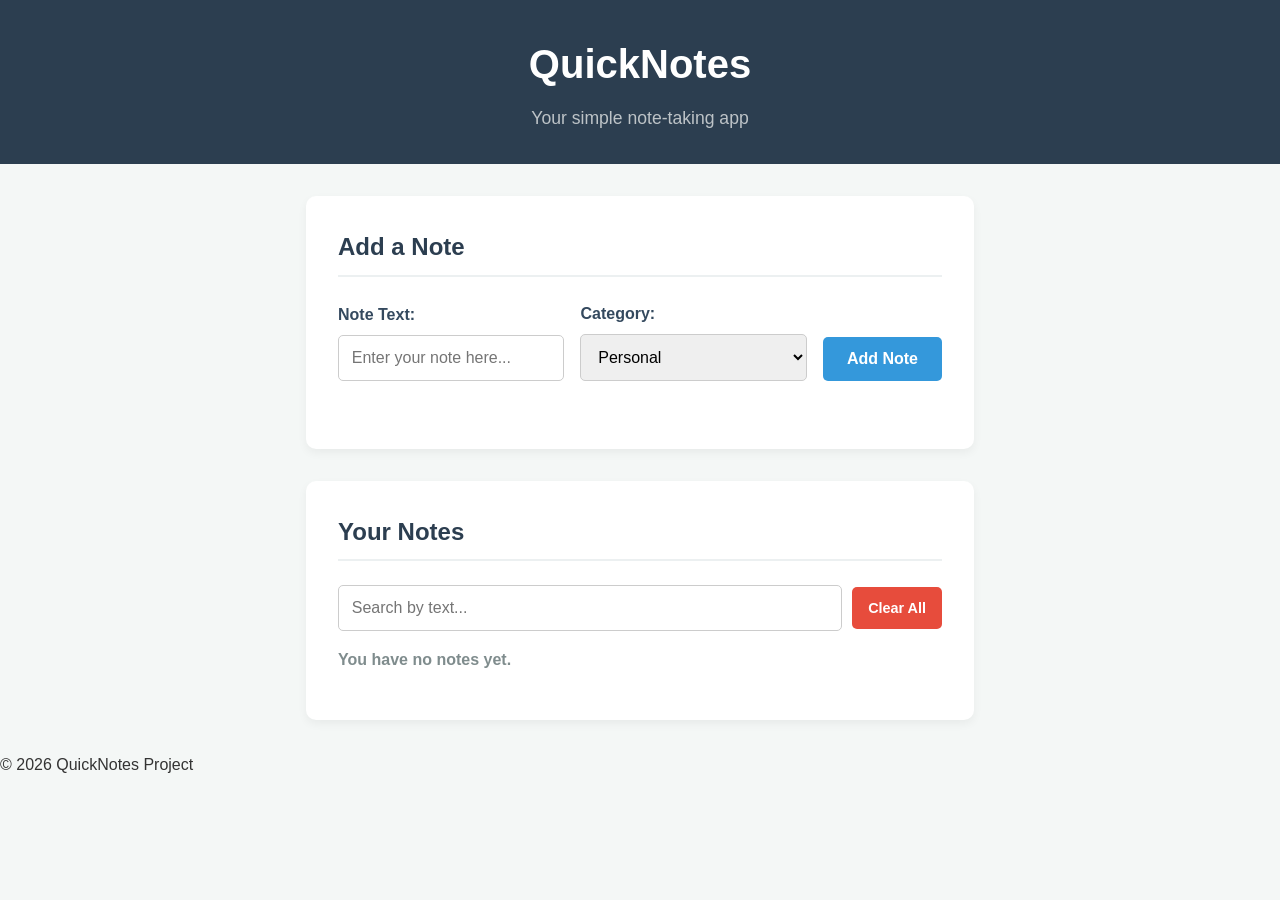
<file: index.html>
<!DOCTYPE html>
<html lang="en">
<head>
    <meta charset="UTF-8">
    <meta name="viewport" content="width=device-width, initial-scale=1.0">
    <title>QuickNotes App</title>
    <link rel="stylesheet" href="style.css">
    <script src="script.js" defer></script>
</head>
<body>
    <header>
        <h1>QuickNotes</h1>
        <p>Your simple note-taking app</p>
    </header>

    <main>
        <!-- Section 1: Add a Note -->
        <section id="add-note-section">
            <h2>Add a Note</h2>
            <form id="note-form">
                <div class="form-group">
                    <label for="note-input">Note Text:</label>
                    <input type="text" id="note-input" placeholder="Enter your note here...">
                </div>
                
                <div class="form-group">
                    <label for="note-category">Category:</label>
                    <select id="note-category">
                        <option value="personal">Personal</option>
                        <option value="work">Work</option>
                        <option value="study">Study</option>
                    </select>
                </div>
                
                <button type="submit">Add Note</button>
            </form>
            <!-- Error paragraph for validation -->
            <p id="error-message" class="error"></p>
        </section>

        <!-- Section 2: Your Notes -->
        <section id="notes-section">
            <h2>Your Notes</h2>
            
            <!-- Search and Clear Button -->
            <div class="search-wrapper">
                <input type="text" id="search-input" placeholder="Search by text...">
                <button type="button" id="clear-all-btn" class="clear-all-btn">Clear All</button>
            </div>

            <!-- Count Paragraph -->
            <p id="note-count">You have no notes yet</p>

            <!-- Empty List for JS to populate -->
            <ul id="notes-list">
                <!-- Notes will be generated here by script.js -->
            </ul>
        </section>
    </main>

    <footer>
        <p>&copy; 2026 QuickNotes Project</p>
    </footer>
</body>
</html>
</file>
<file: style.css>
/* =========================================
   Base Reset & Typography
   ========================================= */
* {
    box-sizing: border-box;
    margin: 0;
    padding: 0;
}

body {
    font-family: Arial, sans-serif;
    line-height: 1.6;
    background-color: #f4f7f6;
    color: #333;
}

/* =========================================
   Header Styling
   ========================================= */
header {
    background-color: #2c3e50;
    color: #ffffff;
    text-align: center;
    padding: 2rem 1rem;
    margin-bottom: 2rem;
}

header h1 {
    font-size: 2.5rem;
    margin-bottom: 0.5rem;
}

header p {
    font-size: 1.1rem;
    color: #bdc3c7;
}

/* =========================================
   Main Content Layout
   ========================================= */
main {
    max-width: 700px;
    margin: 0 auto;
    padding: 0 1rem;
}

/* =========================================
   Section Cards
   ========================================= */
section {
    background-color: #ffffff;
    padding: 2rem;
    border-radius: 10px;
    box-shadow: 0 4px 10px rgba(0, 0, 0, 0.05);
    margin-bottom: 2rem;
}

h2 {
    color: #2c3e50;
    margin-bottom: 1.5rem;
    border-bottom: 2px solid #ecf0f1;
    padding-bottom: 0.5rem;
}

/* =========================================
   Form Styling (Desktop Horizontal)
   ========================================= */
#note-form {
    display: flex;
    flex-direction: row;
    align-items: flex-end;
    gap: 1rem;
    margin-bottom: 1rem;
    flex-wrap: wrap;
}

.form-group {
    display: flex;
    flex-direction: column;
    gap: 0.5rem;
    flex: 1;
    min-width: 200px;
}

label {
    font-weight: bold;
    color: #34495e;
}

input[type="text"], select {
    padding: 0.8rem;
    border: 1px solid #ccc;
    border-radius: 5px;
    font-size: 1rem;
    font-family: inherit;
}

input[type="text"]:focus, select:focus {
    outline: none;
    border-color: #3498db;
    box-shadow: 0 0 5px rgba(52, 152, 219, 0.3);
}

button[type="submit"] {
    background-color: #3498db;
    color: white;
    border: none;
    padding: 0.8rem 1.5rem;
    font-size: 1rem;
    font-weight: bold;
    border-radius: 5px;
    cursor: pointer;
    transition: background-color 0.3s;
}

button[type="submit"]:hover {
    background-color: #2980b9;
}

.error {
    color: #e74c3c;
    font-weight: bold;
    font-size: 0.9rem;
    min-height: 20px;
}

/* =========================================
   Notes Section Styling
   ========================================= */
.search-wrapper {
    display: flex; /* Add this */
    gap: 10px;      /* Add this */
    margin-bottom: 1rem;
    align-items: center;
}

.search-wrapper input {
    flex-grow: 1; /* Allows input to fill remaining space */
}

/* --- New Clear All Button Styling --- */
.clear-all-btn {
    background-color: #e74c3c; /* Red */
    color: white;
    border: none;
    padding: 0.8rem 1rem;
    font-size: 0.9rem;
    font-weight: bold;
    border-radius: 5px;
    cursor: pointer;
    transition: background-color 0.3s;
    white-space: nowrap;
}

.clear-all-btn:hover {
    background-color: #c0392b;
}

#note-count {
    font-weight: bold;
    color: #7f8c8d;
    margin-bottom: 1rem;
}

#notes-list {
    list-style: none;
    display: flex;
    flex-direction: column;
    gap: 1rem;
}

/* =========================================
   Note Cards & Category Colors
   ========================================= */
.note-card {
    background-color: #ffffff;
    border: 1px solid #ecf0f1;
    border-radius: 5px;
    padding: 1rem;
    box-shadow: 0 2px 5px rgba(0, 0, 0, 0.05);
    display: flex;
    justify-content: space-between;
    align-items: center;
}

.category-personal { border-left: 6px solid #2ecc71; }
.category-work { border-left: 6px solid #e74c3c; }
.category-study { border-left: 6px solid #3498db; }

.note-content { flex-grow: 1; }
.note-text {
    font-size: 1.1rem;
    font-weight: bold;
    color: #2c3e50;
    margin-bottom: 0.3rem;
}
.note-meta {
    font-size: 0.8rem;
    color: #7f8c8d;
    text-transform: capitalize;
}

.delete-btn {
    background-color: #e74c3c;
    padding: 0.5rem 1rem;
    font-size: 0.8rem;
    margin-left: 1rem;
    flex-shrink: 0;
    border: none;
    color: white;
    border-radius: 5px;
    cursor: pointer;
}
.delete-btn:hover { background-color: #c0392b; }

/* =========================================
   Media Query (Mobile Stacking)
   ========================================= */
@media (max-width: 600px) {
    #note-form {
        flex-direction: column; 
        align-items: stretch;
    }
    header h1 { font-size: 2rem; }
    section { padding: 1.5rem; }
}
</file>
